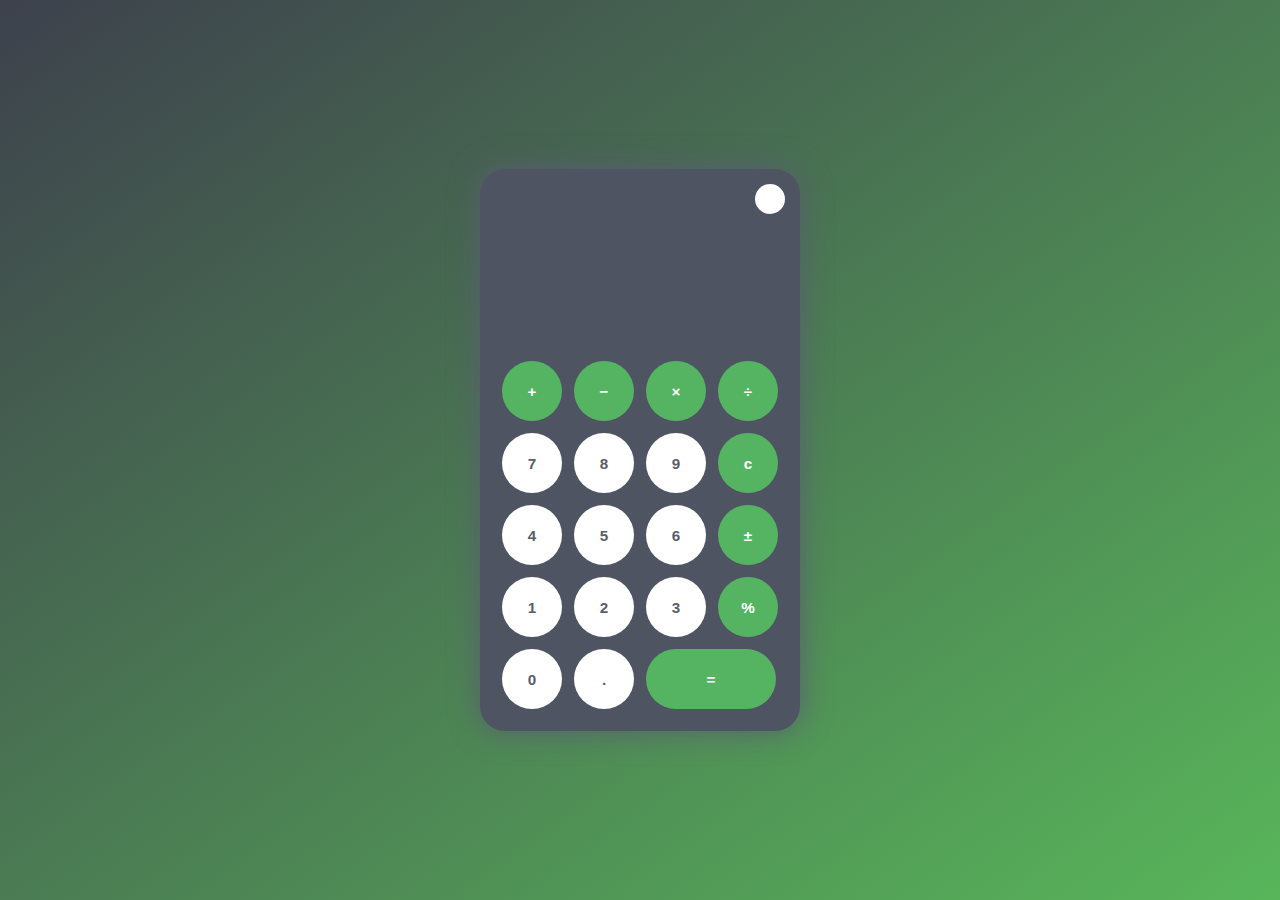
<file: index.html>
<!DOCTYPE html>
<html lang="en">
<head>
    <meta charset="UTF-8">
    <meta http-equiv="X-UA-Compatible" content="IE=edge">
    <meta name="viewport" content="width=device-width, initial-scale=1.0">
    <link rel="stylesheet" href="style.css">
    <title>Document</title>
</head>
<body>
    <div class="container">
    <div class="calculator dark">
    <div class="theme-toggler active">
    <i class="toggler-icon"></i>
    </div>
    <div class="display-screen">
        <div id="display">

        </div>
        <div class="buttons">
            <table>
                <tr>
                    
                     <td><button class="btn-operator" id="+">+</button></td>
                    <td><button class="btn-operator" id="-">&minus;</button></td>
                    <td><button class="btn-operator" id="*">&times;</button></td>
                    <td><button class="btn-operator" id="/">&divide;</button></td>
                </tr>
                <tr>
                    
                    <td><button class="btn-number" id="7">7</button></td>
                    <td><button class="btn-number" id="8">8</button></td>
                    <td><button class="btn-number" id="9">9</button></td>
                    <td><button class="btn-operator" id="clear">c</button></td>
                    
                </tr>
                <tr>
                    <td><button class="btn-number" id="4">4</button></td>
                    <td><button class="btn-number" id="5">5</button></td>
                    <td><button class="btn-number" id="6">6</button></td>
                    <td><button class="btn-operator" id="+-">&PlusMinus;</button></td>
                </tr>
                <tr>
                    <td><button class="btn-number" id="1">1</button></td>
                    <td><button class="btn-number" id="2">2</button></td>
                    <td><button class="btn-number" id="3">3</button></td>
                    <td><button class="btn-operator" id="%">&percnt;</button></td>
                </tr>
                <tr>
                    <td><button class=" btn-number" id="0">0</button></td>
                    <td><button class="btn-number" id=".">.</button></td>
                    <td colspan="2"><button class="btn-equal" id="equals">&equals;</button></td>
                </tr>
            </table>
        </div>
    </div>
    </div>
    </div>
    <script src="script.js"></script>
</body>
</html>
</file>
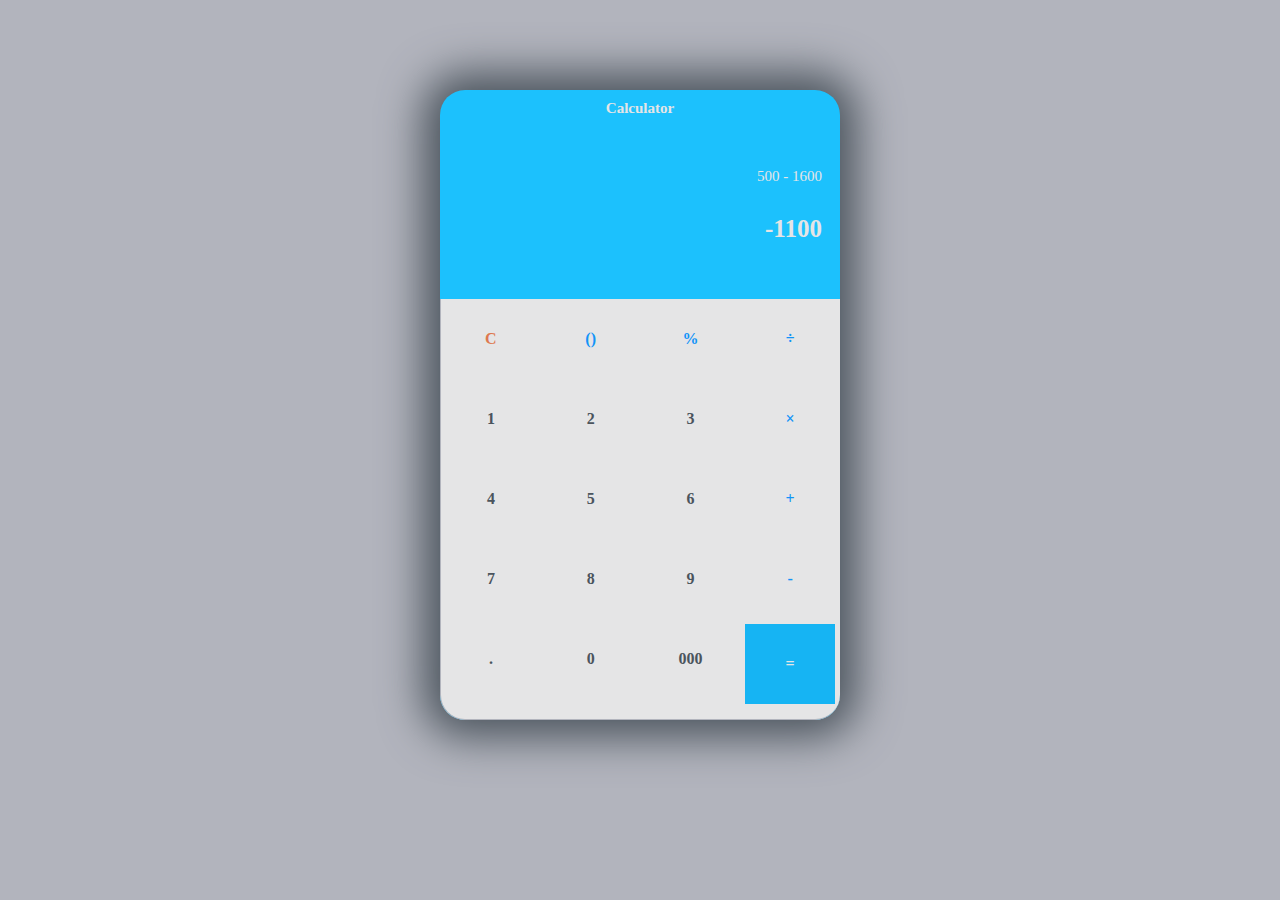
<file: calculator_project/index.html>
<!DOCTYPE html>
<html lang="en">
  <head>
    <meta charset="UTF-8" />
    <meta http-equiv="X-UA-Compatible" content="IE=edge" />
    <meta name="viewport" content="width=device-width, initial-scale=1.0" />
    <link rel="stylesheet" href="style.css" />
    <title>Calcullator App</title>
  </head>
  <body>
    <main class="container">
      <h3>Calculator</h3>
      
        <section class="display">
        <section class="display-1">500 - 1600</section>
        <section class="display-2">-1100</section>
        
        </section>
        
      <section class="grid">
          <div class="crl-btn">C</div>
          <div class="btn">()</div>
          <div class="btn">%</div>
          <div class="btn">÷</div>

          <div>1</div>
          <div>2</div>
          <div>3</div>
          <div class="btn">&times;</div>

          <div>4</div>
          <div>5</div>
          <div>6</div>
          <div class="btn" >+</div>

          <div>7</div>
          <div>8</div>
          <div>9</div>
          <div class="btn">-</div>

          <div>.</div>
          <div>0</div>
          <div>000</div>
          <div class="equal">=</div>
      </section>
    </main>
  </body>
</html>
</file>
<file: style.css>
@import url('https://fonts.googleapis.com/css2?family=Open+Sans:wght@400;700&family=Poppins:wght@400;500;600;700&display=swap');

:root {
    --main-font: 'EB Garamond', serif, 'Open Sans', 'Poppins', sans-serif;

}

body {
    background-color: hsl(229, 8%, 72%);
    font-family: 'EB Garamond', serif, 'Open Sans', 'Poppins', sans-serif;
}

* {
    padding: 0;
    margin: 0;
    box-sizing: border-box;
    outline: 0;
    transition: all 0.5s ease;
}

a {
    text-decoration: none;
    color: #fff;
}

body {
    background-image: linear-gradient(to bottom right, hsl(225, 11%, 27%), hsl(121, 39%, 53%));
}

.container {
    /* height: 100vh;
    width: 100vw; */
    height: 100vh;
    width: 100vw;
    display: grid;
    place-items: center;
}

.calculator {
    position: relative;
    height: auto;
    width: auto;
    padding: 15px;
    border-radius: 25px;
    box-shadow: 0 0 30px hsl(224, 12%, 39%);
}

.theme-toggler {
    position: absolute;
    top: 30px;
    right: 30px;
    color: #fff;
    cursor: pointer;
    z-index: 1;
}

.theme-toggler.active {
    color: hsl(224, 12%, 39%)
    /* hsl(225, 11%, 35%); */
}

.theme-toggler.active ::before {
    background-color: #fff;
}

.theme-toggler ::before {
    content: '';
    height: 30px;
    width: 30px;
    position: absolute;
    top: 50%;
    transform: translate(-50%, -50%);
    border-radius: 50%;
    background-color: hsl(224, 12%, 39%);
    z-index: -1;
}

#display {
    margin: 0.10px;
    height: 150px;
    width: auto;
    max-width: 270px;
    display: flex;
    align-items: flex-end;
    justify-content: flex-end;
    font-weight: 700;
    font-size: 2.75rem;
    margin-bottom: 20px;
    overflow-x: scroll;
}

#display::-webkit-scrollbar {
    display: block;
    height: 3px;
}

button {
    height: 60px;
    width: 60px;
    border: 0;
    border-radius: 30px;
    margin: 5px;
    font-size: 0.95em;
    font-weight: 600;
    cursor: pointer;
    transition: all 200ms ease;
}

button:hover {
    transform: scale(1.1);
}

button#equals {
    width: 130px;
}

/* Light Theme */
.calculator {
    background-color: #fff;
}

.calculator #display {
    color: hsl(224, 12%, 39%);
}

.calculator button #clear {
    background-color: #ffd5d8;
    color: #f967f3;
}

.calculator button.btn-number {
    background-color: #c3eaff;
    color: hsl(224, 12%, 39%);
}

.calculator button.btn-operator {
    background-color: #ffd0fd;
    color: #f967f3;
}

.calculator button.btn-equal {
    background-color: #ffd0fd;
    color: #f967f3;
}

/* Dark theme */
.calculator.dark {
    background-color: hsl(225, 11%, 35%);

}

.calculator.dark #display {
    color: #f8fafd;
}

.calculator.dark button#clear {
    background-color: hsl(128, 39%, 52%);
    color: hsl(0, 0%, 100%);
}

.calculator.dark button.btn-number {
    background-color: hsl(0, 0%, 100%);
    color: hsl(224, 12%, 39%);
}

.calculator.dark button.btn-operator {
    background-color: hsl(128, 39%, 52%);
    color: hsl(0, 0%, 100%);
}

.calculator.dark button.btn-equal {
    background-color: hsl(128, 39%, 52%);
    color: hsl(0, 0%, 100%);
}
</file>
<file: calculator_project/style.css>
@import url('https://fonts.googleapis.com/css2?family=Open+Sans:wght@400;700&family=Poppins:wght@400;500;600;700&display=swap');

:root{
    --main-font: 'EB Garamond', serif, 'Open Sans', 'Poppins', sans-serif;
    
}

body{
    background-color: hsl(229, 8%, 72%);
    font-family:'EB Garamond', serif,'Open Sans','Poppins',sans-serif ;
}


.container{
max-width: 400px;
margin: 10vh auto 0 auto;
height: 100%;
border-radius: 25px;
/* padding: 10px; */
padding: 0 auto;
background-color: hsl(196, 98%, 55%);
box-shadow: 0px 0px 43px 17px hsl(212, 11%, 33%);
}
.display{
    
    text-align: right;
    max-width: 0 auto;
    padding: 6px 8px;
    margin: 10px;
    font-size: 25px;
    margin-bottom: 30px;
    
    
    
}
.display-1 {
    color: hsl(240, 2%, 90%);
    font-size: 15px;
    margin-top: 30px;
    font-weight: 400;
}

.display-2 {
    color: hsl(240, 2%, 90%);
    font-size: 25px;
    margin-bottom: 20px;
    margin-top: 30px;
    font-weight: 700;
}
.grid {
    display: grid;
    grid-template-columns: repeat(4, 5fr);
    border-bottom: 1px solid hsl(229, 8%, 72%);
    border-left: 1px solid hsl(229, 8%, 72%);
    background-color: hsl(240, 2%, 90%);
    padding-bottom: 10px;
    border-bottom-left-radius: 25px;
    border-bottom-right-radius: 25px;
    font-weight: 700;
    color: hsl(212, 11%, 33%);

    /* box-shadow: 0px 0px 43px 17px rgba(153, 153, 153, 1); */
}
.grid > div{
    border: hsl(212, 11%, 33%);
   
}
div{
    border: 0.5px solid hsl(212, 11%, 33%);
    line-height: 80px;
    text-align: center;
    font-size: 1em;
    cursor: pointer;
    
}
div:hover {
    background-color: hsl(17, 68%, 59%);
    color: hsl(240, 2%, 90%);
    transition: 0.5s ease-in-out;
}
.equal {
    background-color: hsl(197, 90%, 52%);
    color: hsl(240, 2%, 90%);
    margin: 5px;
}


h3{
    text-align: center;
    justify-content: center;
    font-size: 15px;
    color: hsl(240,2%,90%);
    padding-top: 10px;
    /* margin-top: 20px; */
    
}
.btn{
    color: hsl(206, 94%, 52%);
    font-weight: 700;
    
}
.crl-btn{
    color: hsl(17, 68%, 59%);
}
</file>
